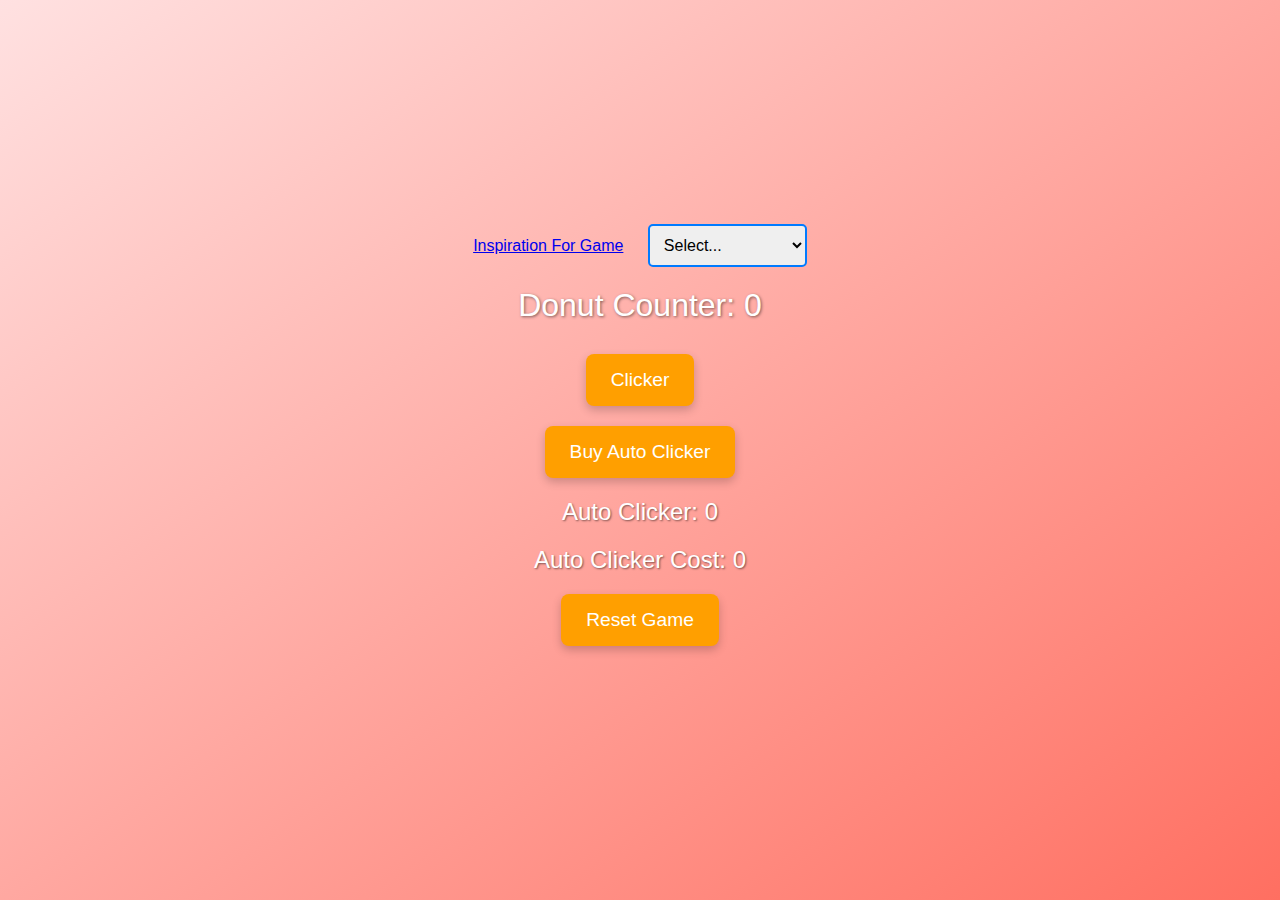
<file: index.html>
<!DOCTYPE html>
<html lang="en">
  <head>
    <meta charset="UTF-8" />
    <meta http-equiv="X-UA-Compatible" content="IE=edge" />
    <meta name="viewport" content="width=device-width, initial-scale=1.0" />
    <title>Donut Clicker</title>
    <link rel="stylesheet" href="styles.css" />
  </head>
  <body>
    <header>
      <a href="https://orteil.dashnet.org/cookieclicker/" target="_blank">Inspiration For Game</a>
      
      <!-- Dropdown for About Me and About Company -->
      <select id="aboutDropdown" onchange="navigateToPage()">
          <option value="">Select...</option>
          <option value="./aboutme.html">About Me</option>
          <option value="./aboutcompany.html">About Company</option>
      </select>
  </header>

    <div id="donutcounter">Donut Counter: 0</div>
    <button id="clicker" onclick="addDonuts()">Clicker</button>
    <button id="auto-clicker" onclick="addAutoClicker()">Buy Auto Clicker</button>
    <div id="price">Auto Clicker: 0</div>
    <div id="acCost">Auto Clicker Cost: 0</div>
    <button id="reset" onclick="location.reload()">Reset Game</button>
    <div class="container"></div>
    <script src="./index.js"></script>
    <script>
      function navigateToPage() {
          const dropdown = document.getElementById('aboutDropdown');
          const selectedValue = dropdown.value;
          if (selectedValue) {
              window.location.href = selectedValue; // Navigate to the selected page
          }
      }
  </script>
  </body>
</html>
</file>
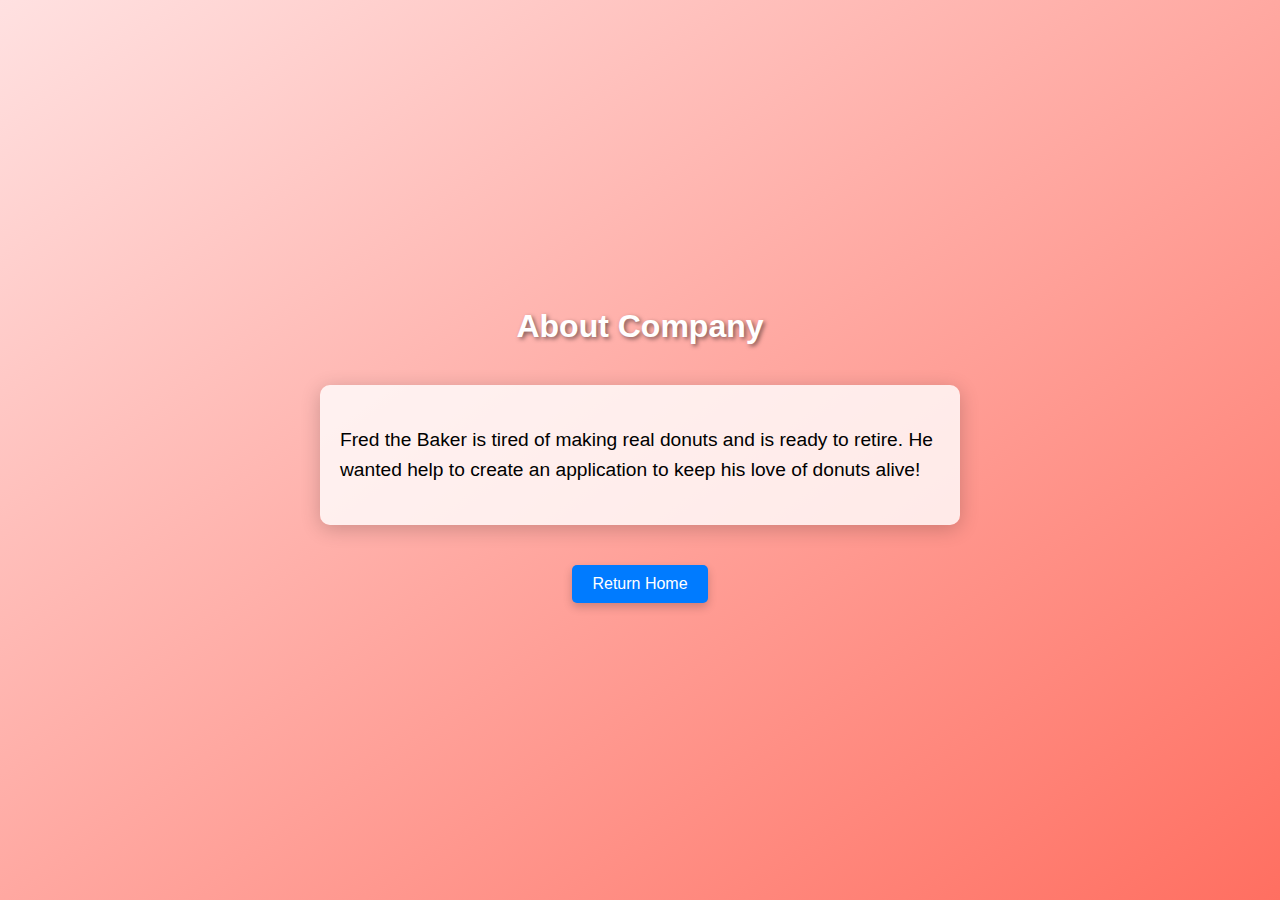
<file: aboutcompany.html>
<!DOCTYPE html>
<html lang="en">
<head>
    <meta charset="UTF-8">
    <meta name="viewport" content="width=device-width, initial-scale=1.0">
    <title>Document</title>
    <link rel="stylesheet" href="styles.css" />
</head>
<body>
    <h1>About Company</h1>
    <div class="description">
        <p>
            Fred the Baker is tired of making real donuts and is ready to retire. He wanted help to create an application to keep his love of donuts alive!
        </p>
    </div>
    <button class="back-button" onclick="window.location.href='index.html'">Return Home</button>
</body>
</html>
</file>
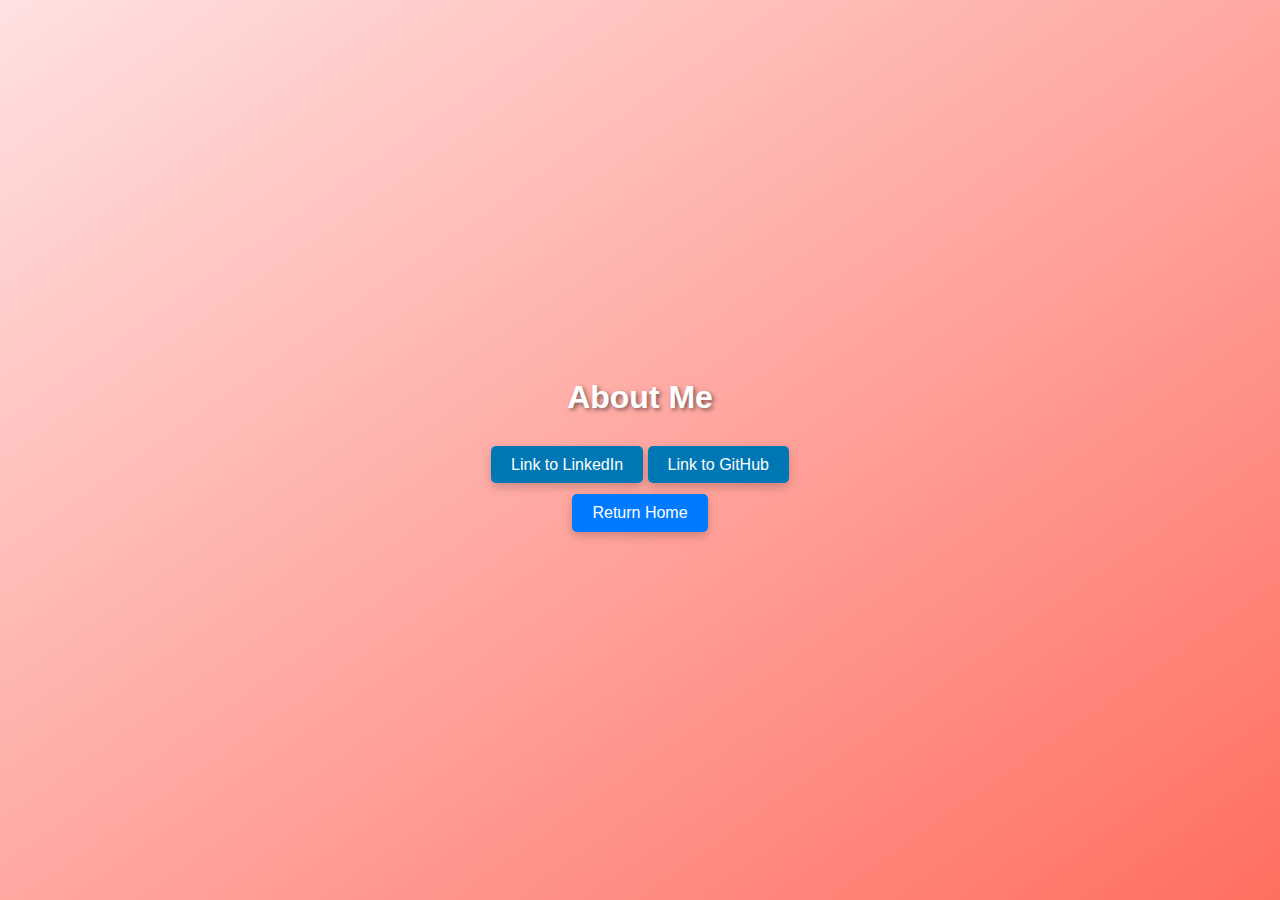
<file: aboutme.html>
<!DOCTYPE html>
<html lang="en">
<head>
    <meta charset="UTF-8">
    <meta name="viewport" content="width=device-width, initial-scale=1.0">
    <title>Document</title>
    <link rel="stylesheet" href="styles.css" />
</head>
<body>
    <h1>About Me</h1>
    <div class="social-link">
        <a href="https://www.linkedin.com/in/dylan-niles-51b299333/" target="_blank">Link to LinkedIn</a>
        <a href="https://github.com/Dylan-Niles1" target="_blank">Link to GitHub</a> 
    </div>
</body>
<button class="back-button" onclick="window.location.href='index.html'">Return Home</button>
</html>
</file>
<file: styles.css>
body {
    display: flex;
    flex-direction: column;
    align-items: center;
    justify-content: center;
    height: 100vh;
    background: linear-gradient(to bottom right, #ffe1e1, #ff6f61); /* Gradient background */
    font-family: 'Arial', sans-serif;
    margin: 0; /* Remove default margin */
}

select {
    padding: 10px;
    border: 2px solid #007BFF;
    border-radius: 5px;
    margin-left: 20px; /* Space between links and dropdown */
    font-size: 1rem;
}

h1 {
    color: #fff;
    text-shadow: 2px 2px 4px rgba(0, 0, 0, 0.5);
    margin-bottom: 20px;
}

#donutcounter {
    font-size: 2rem;
    margin: 20px 0;
    color: #fff;
    text-shadow: 1px 1px 3px rgba(0, 0, 0, 0.5);
}

button {
    background-color: #ff9f00; /* Warm yellow */
    color: white;
    border: none;
    border-radius: 8px;
    padding: 15px 25px;
    margin: 10px;
    cursor: pointer;
    font-size: 1.2rem;
    transition: background-color 0.3s, transform 0.2s; /* Smooth hover effect */
    box-shadow: 0 4px 10px rgba(0, 0, 0, 0.2); /* Button shadow */
}

button:hover {
    background-color: #e68a00; /* Darker yellow on hover */
    transform: translateY(-2px); /* Lift effect on hover */
}

#price, #acCost {
    font-size: 1.5rem;
    margin: 10px 0;
    color: #fff;
    text-shadow: 1px 1px 2px rgba(0, 0, 0, 0.5);
}

p {
    font-size: 1.2rem;
    line-height: 1.6;
}

.description {
    max-width: 600px;
    margin: 20px auto;
    padding: 20px;
    background-color: rgba(255, 255, 255, 0.8);
    border-radius: 10px;
    box-shadow: 0 4px 20px rgba(0, 0, 0, 0.2);
}

.back-button {
    background-color: #007BFF;
    color: white;
    border: none;
    border-radius: 5px;
    padding: 10px 20px;
    cursor: pointer;
    font-size: 1rem;
    margin-top: 20px;
    transition: background-color 0.3s;
    box-shadow: 0 4px 10px rgba(0, 0, 0, 0.2);
}

.back-button:hover {
    background-color: #0056b3; /* Darker blue on hover */
}

.social-link {
    margin-top: 20px; /* Space above the link */
}

.social-link a {
    background-color: #0077B5; /* LinkedIn blue */
    color: white;
    text-decoration: none;
    padding: 10px 20px;
    border-radius: 5px;
    font-size: 1rem;
    transition: background-color 0.3s, transform 0.3s;
    box-shadow: 0 4px 10px rgba(0, 0, 0, 0.2);
}

.social-link a:hover {
    background-color: #005582; /* Darker LinkedIn blue on hover */
    transform: translateY(-2px); /* Lift effect on hover */
}

.container {
    margin-top: 20px;
}
</file>
